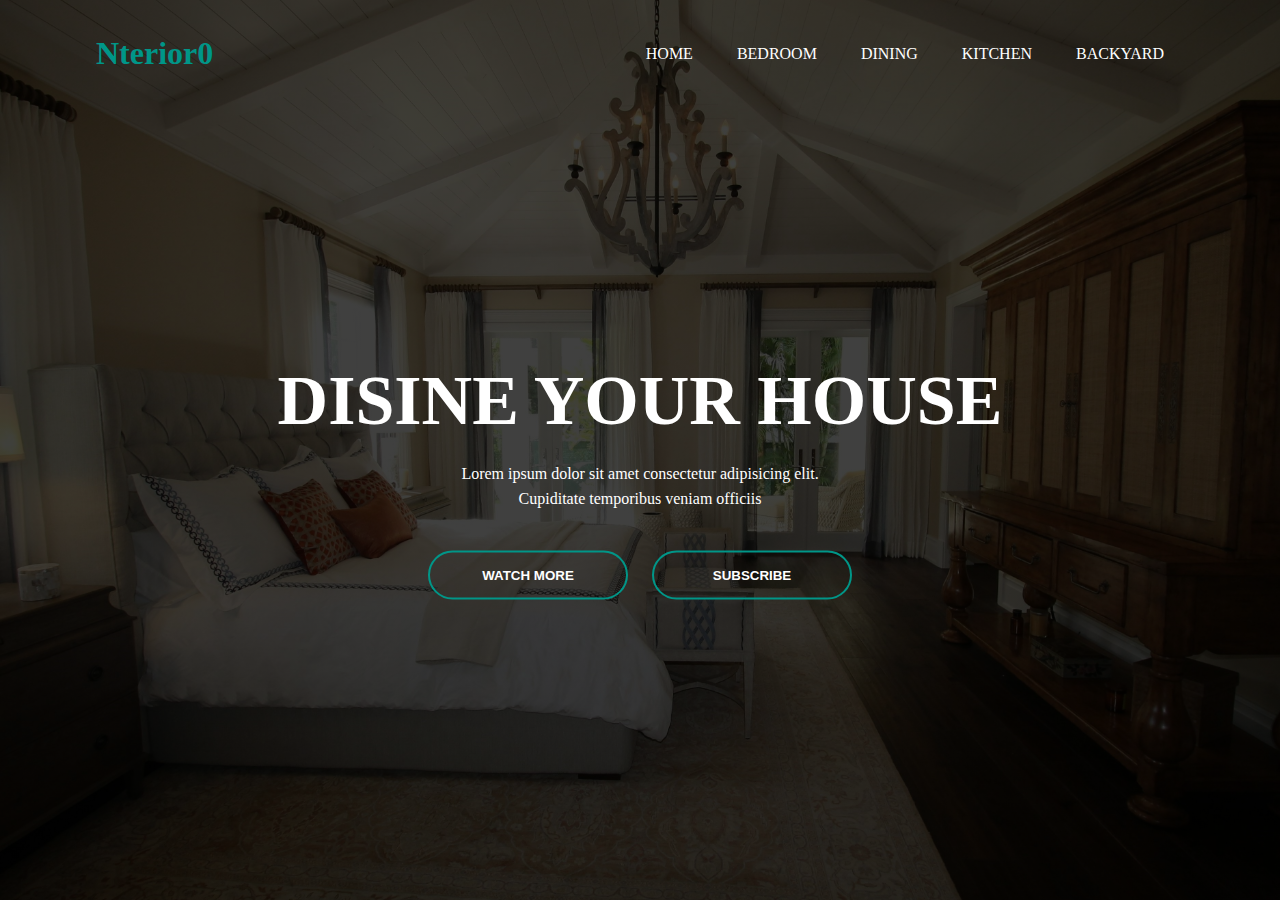
<file: indexthree.html>
<!DOCTYPE html>
<html lang="en">

<head>
    <meta charset="UTF-8">
    <meta name="viewport" content="width=device-width, initial-scale=1.0">
    <title>Document</title>
    <link rel="stylesheet" href="indexthree.css">
</head>

<body>

    <div class="banner">
        <div class="navbar">
            <h1 class="logo">Nterior0</h1>
            <ul>
                <li><a href="#">Home</a></li>
                <li><a href="#">Bedroom</a></li>
                <li><a href="#">Dining</a></li>
                <li><a href="#">Kitchen</a></li>
                <li><a href="#">Backyard</a></li>
            </ul>
        </div>
        <div class="content">
            <h1>DISINE YOUR HOUSE</h1>
            <P>Lorem ipsum dolor sit amet consectetur adipisicing elit. <br> Cupiditate temporibus veniam officiis
            </P>
            <div>
                <button type="button"> <span></span>WATCH MORE</button>
                <button type="button"><span></span>SUBSCRIBE</button>
            </div>
        </div>
    </div>
</body>

</html>
</file>
<file: indexthree.css>
* {
  margin: 0;
  padding: 0;
}
.banner {
  width: 100%;
  height: 100vh;
  background-image: linear-gradient(rgba(0, 0, 0, 0.75), rgba(0, 0, 0, 0.75)),
    url(./ulo/pexels-pixabay-262048.jpg);
  background-size: cover;
  background-position: center;
}
.navbar {
  width: 85%;
  margin: auto;
  padding: 35px 0;
  display: flex;
  align-items: center;
  justify-content: space-between;
}

.logo {
  width: 120px;
  cursor: pointer;
  color: #009688;
}
.navbar ul li {
  list-style: none;
  display: inline-block;
  margin: 0 20px;
  position: relative;
}
.navbar ul li a {
  text-decoration: none;
  color: #fff;
  text-transform: uppercase;
}

.navbar ul li::after {
  content: "";
  height: 3px;
  width: 0;
  background: #009688;
  position: absolute;
  left: 0;
  bottom: -10px;
  transition: 0.5s;
}
.navbar ul li:hover::after {
  width: 100%;
}
.content {
  width: 100%;
  position: absolute;
  top: 50%;
  transform: translateY(-50%);
  text-align: center;
  color: #fff;
}
.content h1 {
  font-size: 70px;
  margin-top: 80px;
}

.content p {
  margin: 20px auto;
  font-weight: 100;
  line-height: 25px;
}
button {
  width: 200px;
  padding: 15px 0;
  text-align: center;
  margin: 20px 10px;
  border-radius: 25px;
  font-weight: bold;
  border: 2px solid #009688;
  background: transparent;
  color: #fff;
  cursor: pointer;
  position: relative;
  overflow: hidden;
}
span {
  background: #009688;
  height: 100%;
  width: 0;
  border-radius: 25px;
  position: absolute;
  left: 0;
  bottom: 0;
  z-index: -1;
  transition: 0.5s;
}

button:hover span {
  width: 100%;
}
button:hover {
  border: none;
}
</file>
